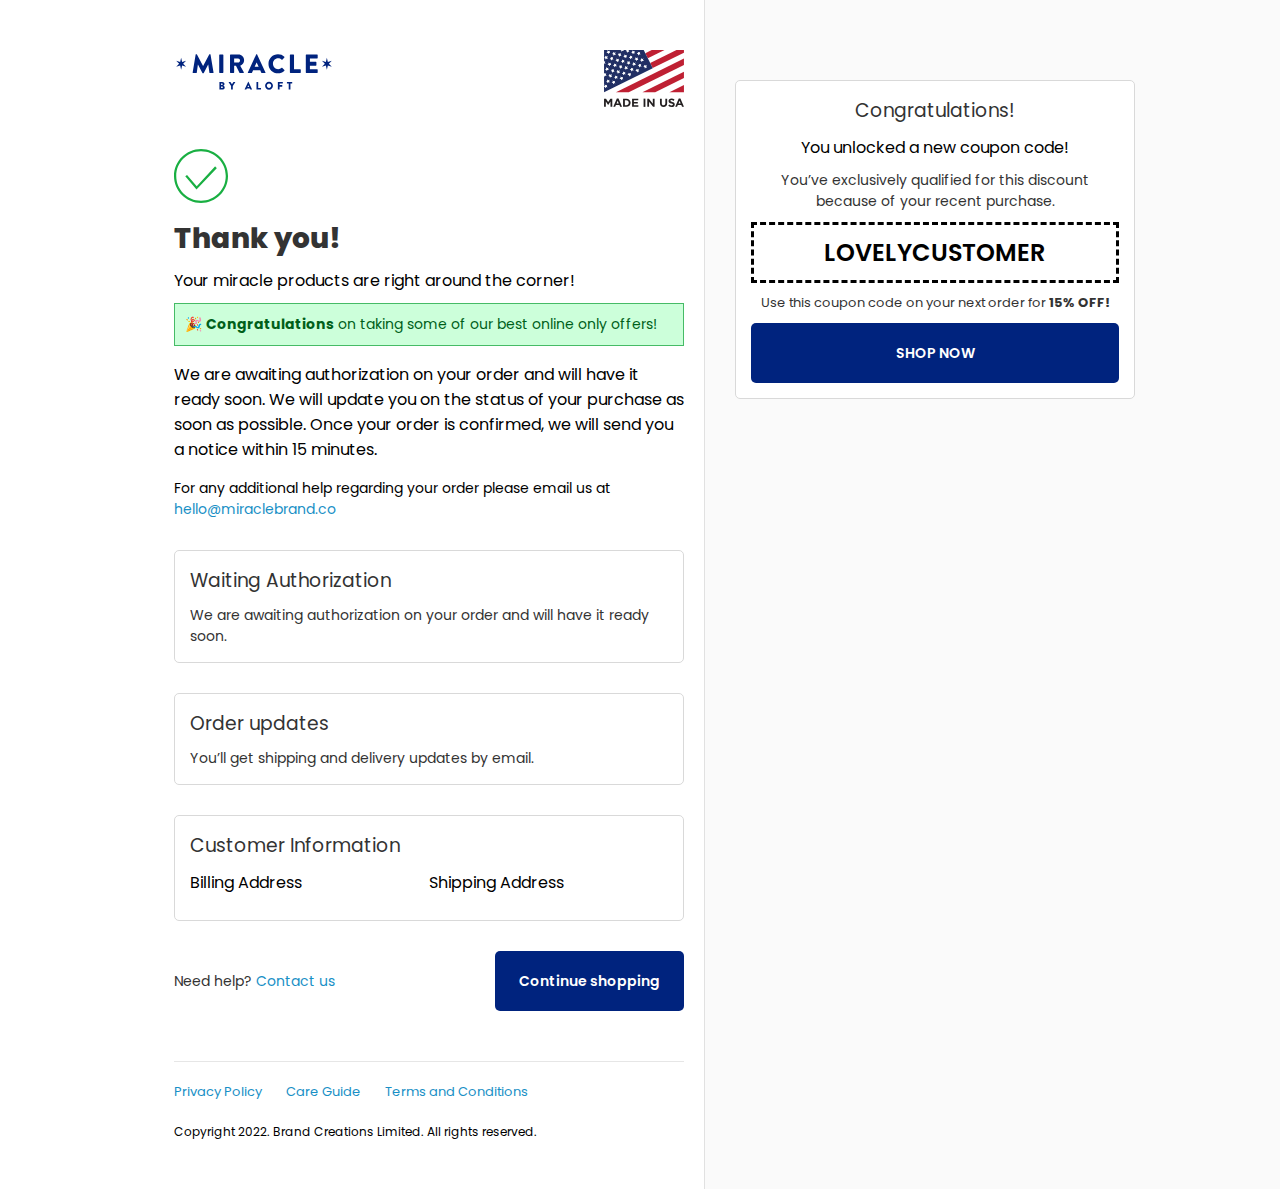
<file: receipt/index.html>
<!DOCTYPE html>
<html>
<head>
  <meta charset="utf-8">
  <title>Thank You | Miracle Brand</title>
  <meta content="Thank You | Miracle Brand" property="og:title">
  <meta content="width=device-width, initial-scale=1" name="viewport">

	<script src="https://cdnjs.cloudflare.com/ajax/libs/jquery/3.0.0/jquery.min.js"></script>

	<script type="text/javascript" src="js/receipt1.js"></script>

  <!-----  START -->

  <script
  src="https://code.jquery.com/jquery-3.4.1.slim.min.js"
  integrity="sha256-pasqAKBDmFT4eHoN2ndd6lN370kFiGUFyTiUHWhU7k8="
  crossorigin="anonymous"></script>

<!-- SYSTEM CODE -->
<script type="text/javascript" src="https://cdn.miracleuk.rtccart.io/js/cart_loader.js"></script>
<meta content="api.miracleuk.rtccart.io"                   name="checkout-api-endpoint">
<meta content="width=device-width, initial-scale=1.0"  name="viewport" >


<link href="../favicon.png" rel="shortcut icon" type="image/x-icon">
<link href="../webclip.png" rel="apple-touch-icon">

	<link rel="stylesheet" type="text/css" href="css/receipt1.css">

	<link href="https://fonts.googleapis.com/css2?family=Poppins:ital,wght@0,100;0,200;0,300;0,400;0,500;0,600;0,700;0,800;0,900;1,100;1,200;1,300;1,400;1,500;1,600;1,700;1,800;1,900&display=swap" rel="stylesheet">



</head>
<body>


	<div class="main">
		<div class="left">
			<div class="wrapper">
				<div class="header">
					<div class="row">
						<div class="column">					
							<div class="site-logo"><img src="../logo.svg"></div>
						</div>
						<div class="column">
							<div class="site-usa"><img src="./assets/made-in-usa.svg"></div>
   					</div>
					</div>
				</div>

				<div class="mobile-cart-toggle mobile">
					<div class="summry-toggle-mob">        
					  	<div class="container" id="summry-toggle-mob">
					        <p class="summry-toggle"><svg width="20" height="19" xmlns="http://www.w3.org/2000/svg" class="order-summary-toggle__icon">
					          <path d="M17.178 13.088H5.453c-.454 0-.91-.364-.91-.818L3.727 1.818H0V0h4.544c.455 0 .91.364.91.818l.09 1.272h13.45c.274 0 .547.09.73.364.18.182.27.454.18.727l-1.817 9.18c-.09.455-.455.728-.91.728zM6.27 11.27h10.09l1.454-7.362H5.634l.637 7.362zm.092 7.715c1.004 0 1.818-.813 1.818-1.817s-.814-1.818-1.818-1.818-1.818.814-1.818 1.818.814 1.817 1.818 1.817zm9.18 0c1.004 0 1.817-.813 1.817-1.817s-.814-1.818-1.818-1.818-1.818.814-1.818 1.818.814 1.817 1.818 1.817z"></path>
					        </svg>
					        <span class="sm-txt"> Review order summary <svg width="11" height="6" xmlns="http://www.w3.org/2000/svg" class="order-summary-toggle__dropdown" fill="#000"><path d="M.504 1.813l4.358 3.845.496.438.496-.438 4.642-4.096L9.504.438 4.862 4.534h.992L1.496.69.504 1.812z"></path></svg></span>
					        <span class="sm-txt" style="display:none"> Hide order summary <svg width="11" height="7" xmlns="http://www.w3.org/2000/svg" class="order-summary-toggle__dropdown" fill="#000"><path d="M6.138.876L5.642.438l-.496.438L.504 4.972l.992 1.124L6.138 2l-.496.436 3.862 3.408.992-1.122L6.138.876z"></path></svg></span>
					        </p>
					        <p class="togle-price"><span class="checkout-subtotal-value">0.00</span></p>
					    </div>
				  	</div>
		            <div id="toggle-mob-cart" class="closed">
                        <div style="width:100%; padding:30px 0;"> 
                          	<h4 class="chk-head">Order Summary</h4>
                          	<div class="checkout-cart-display"></div>
		                </div>
		            </div>
				</div>

				<div class="content">
					<div class="order-header">
						<img src="assets/receipt-check.svg" class="checkmark">
						
						

					
						<h3 class="order-name">
							Thank you!
						</h3>

						<h4>
							Your miracle products are right around the corner!

						</h4>

						<div class="congratulations">
							🎉 <strong>Congratulations</strong> on taking some of our best online only offers!
						</div>
						


<p>
	We are awaiting authorization on your order and will have it ready soon. We will update you on the status of your purchase as soon as possible. Once your order is confirmed, we will send you a notice within 15 minutes.
</p>


<p style="font-size:14px">
	For any additional help regarding your order please email us at <a href="mailto:info@miraclebrand.co.uk">hello@miraclebrand.co</a>

						</p>

					</div>
					<div class="order-section border">
						<!--
						<div class="order-section_row row-insurance">
							<img src="images/insured_small.png" class="insurance-car">
							<span class="insurance-quantity">1</span>
							<span class="insurance-text">Shipping Insurance</span>
						</div>
						-->
						<div class="order-section_row">
							<h3>Waiting Authorization</h3>
							<p>We are awaiting authorization on your order and will have it ready soon.</p>
						</div>
					</div>
					<div class="order-section border">
						<div class="order-section_row">
							<h3>Order updates</h3>
							<p>You’ll get shipping and delivery updates by email.</p>
						</div>
					</div>
					<div class="order-section border">
						<div class="order-section_row">
							<h3>Customer Information</h3>

							<div class="row">
								<div class="column-address">					
									<h4>Billing Address</h5>
									<div class="checkout-billing-address"></div>

								</div>
								<div class="column-address">
									<h4>Shipping Address</h5>
									<div class="checkout-shipping-address"></div>

								 </div>
							</div>


						</div>
					</div>
					<div class="order-section order-section-footer_info">
						<p class="order-section_contactus">
							Need help? <a href="mailto:hello@miraclebrand.co">Contact us</a>
						</p>
						<p class="order-section_continueshopping">
							<a href="https://miraclebrand.co" class="btn btn-continueshopping">Continue shopping</a>
						</p>
					</div>
				</div>
				<div class="footer">
					<ul class="policy-list">
				      	<li class="policy-list__item ">
				        	<a href="https://www.miraclebrand.co/pages/privacy-policy">Privacy Policy</a>
				      	</li>
				      	<li class="policy-list__item ">
				        	<a href="https://www.miraclebrand.co/pages/care-guide">Care Guide</a>
				      	</li>
				      	<li class="policy-list__item ">
				        	<a href="https://www.miraclebrand.co/pages/terms-and-conditions">Terms and Conditions</a>
								</li>
						</ul>
						<p style="font-size:12px">
							Copyright 2022. Brand Creations Limited. All rights reserved.
						</p>
				</div>
			</div>
		</div>
		<div class="right desktop">
			<div class="wrapper">
				<div class="checkout-cart-display"></div>



				<div class="order-section border center coupon">
					<div class="order-section_row">
						<h3>Congratulations!</h3>
						<h4>You unlocked a new coupon code!</h4>
						<p style="margin:10px 0px">
						You’ve exclusively qualified for this discount because of your recent purchase.
					  </p>
						<div class="coupon-field">
						LOVELYCUSTOMER
						</div>
						<p style="margin:10px 0px;font-size:13px">
							Use this coupon code on your next order for <strong>15% OFF!</strong>
						</p>

						<a href="../index.html" class="btn coupon">SHOP NOW</a>


					</div>
				</div>


			</div>
		</div>

	</div>
</body>
</html>
</file>
<file: receipt/css/receipt1.css>
body {
	margin: 0;	
    font-family: -apple-system, BlinkMacSystemFont, "Segoe UI", Roboto, Helvetica, Arial, sans-serif, "Apple Color Emoji", "Segoe UI Emoji", "Segoe UI Symbol", sans-serif;
    font-family: Poppins!important;
}

body * {
	box-sizing: border-box;
}

a {
    text-decoration: none;
    color: #1990c6;
    font-size: 14px;
}


h4 {
    font-weight: 400;
    margin:0px;
}

.btn {
    padding: 1.4em 1.7em;
    text-decoration: none;
    background: #00237e;
    border-radius: 5px;
    color: #FFF;
    font-weight: 600;
    display: inline-block;
}

.main {
    min-height: 100vh;
    display: flex;
}

.main .left {
	width: 55%;
}

.main .left .content {
    padding-bottom: 50px;
}

.main .left .wrapper {
    width: 100%;
    float: right;
    padding: 50px 20px 20px 20px;
    max-width: 550px;
}

.main .left .header .site-logo img {
	width: 160px;
}

.main .left .order-header {
	padding-top: 30px;
}

.main .left .order-header .order-number {
	color: #545454;
	font-size: 14px;
}

.main .left .order-header .order-name {
    color: #333;
    font-size: 28px;
    font-weight: 800;
    margin: 8px 0;
}

.main .left .order-header .checkmark {
	position: relative;
    width: 54px;
    margin-left: 0px;
    margin-top: 5px;
}

.order-section {
	margin-top: 30px;
}

.order-section .order-section_row {
	padding: 15px;
}

.order-section .order-section_row:not(:first-child) {
    border-top: solid 1px #d9d9d9;
}

.order-section .order-section_row h3 {
    color: #333;
    font-weight: 400;
    margin: 0;
    margin-bottom: 10px;
}

.order-section p {
    margin: 0;
    color: #333;
    font-size: 14px;
}

.order-section .order-section_contactus a {
    text-decoration: none;
    color: #1990c6;
    font-size: 14px;
}

.order-section.order-section-footer_info {
    display: table;
    width: 100%;
}

.order-section.order-section-footer_info .order-section_contactus {
    display: table-cell;
    vertical-align: middle;
    text-align: left;
}

.order-section.order-section-footer_info .order-section_continueshopping {
    display: table-cell;
    text-align: right;
    vertical-align: middle;
}

.row-insurance .insurance-car {
	border: solid 1px #d9d9d9;
    border-radius: 5px;
    width: 40px;
    float: left;
}

.row-insurance .insurance-quantity {
    background: rgba(114,114,114,0.9);
    color: #FFF;
    width: 20px;
    height: 20px;
    position: absolute;
    display: inline-block;
    text-align: center;
    line-height: 20px;
    border-radius: 50%;
    font-size: 13px;
    margin-left: -10px;
    margin-top: -10px;
}

.row-insurance .insurance-text {
    line-height: 40px;
    margin-left: 20px;
    font-size: 14px;
    font-weight: 500;
}

.border {
	border: solid 1px #d9d9d9;
    border-radius: 5px;
}

.main .left .footer {
    padding: 1em 0;
    border-top: 1px solid #e6e6e6;
}

.main .left .footer ul.policy-list {
    padding: 0;
    list-style: none;
    display: flex;
    margin: 0;
}

.main .left .footer ul.policy-list li.policy-list__item {
    margin-right: 1.5em;
    margin-bottom: 0.5em;
}

.main .left .footer ul.policy-list li.policy-list__item a {
    font-size: 13px;
}

.main .right {
	width: 45%;
	background: #fafafa;
	border-left: solid 1px #e1e1e1;
}

.main .right .wrapper {
    padding: 50px 20px 20px 30px;
    max-width: 450px;
    width: 100%;
}

#toggle-mob-cart {
    display: none;
}

.mobile-cart-toggle {
    display: inline-block;
    width: 100%;
    padding: 15px;
    background: #fafafa;
    border: 1px solid #e6e6e6;
    margin-top: 20px;
}

.mobile-cart-toggle .summry-toggle {
    float: left;
    margin: 0;
    width: calc(100% - 70px);
}

.summry-toggle-mob {
    display: inline-block;
    width: 100%;
}

.mobile-cart-toggle .togle-price {
    float: right;
    margin: 0;
    width: 70px;
    text-align: right;
}

.mobile-cart-toggle .togle-price .checkout-subtotal-value:before {
    content: "$";
}

.mobile-cart-toggle .chk-head {
    margin: 0 0 20px 0;
}

@media screen and (min-width: 993px) {
    .mobile {
        display: none !important
    }
}

@media screen and (max-width: 992px) {
    .desktop {
        display: none !important;
    }

    .main {
        display: block;
    }

    .main .left {
        width: 100%;
    }

    .main .left .wrapper {
        float: none;
        padding: 20px 3vw;
    }

    .main .left .order-header {
        padding-left: 0px;
    }
}

p.covid-notice {
    background-color: #ccffda;
    padding: 10px;
    border: 1px solid #46bb66;
    color: #005f1a;
}


.congratulations {
    background-color: #ccffda;
    padding: 10px;
    border: 1px solid #46bb66;
    color: #005f1a;
    margin-top: 10px;
    font-size: 14px;
}

button.checkout-coupon-button {
    display: none!important;
}

.row {
    display: flex;
  }
  
  .column {
    flex: 50%;
  }

  .column-address {
    flex: 50%;
  }

  .main .left .header .site-usa img {
    width: 80px;
}

.site-usa {
    float: right;
}


@media screen and (max-width: 600px) {

    .column-address {
        width: 100%!important;
      }


    img.checkmark {
        position: relative!important;
        margin: 0px!important;
    }

    .main .left .order-header {
        padding-left:0px;
    }

}

.mobile-cart-toggle {
    cursor: pointer;
}


tr.discount-line {
    text-align: left;
    color: #27925e;
    font-weight: 600;
}


  tr.product-line {
    text-align: left!important;
}

tr.subtotal-line {
    text-align: left;
    border: 0;
}

tr.shipping-line {
    text-align: left;
    border: 0;
}

tr.tax-line {
    text-align: left;
    border: 0;
}


tr.total-line {
    text-align: left;
    font-weight: 600;
}

p.notice-shipping {
    border: 1px solid #9ad1ef;
    border-radius: 3px;
    padding: 15px;
    margin-bottom: 20px;
    display: flex;
    align-items: center;
    width: 100%;
    background: #e4f3fb;
    margin-top: 20px;
    font-size: 13px;
}


.checkout-cart-display {
    font-size: 14px;
}

.checkout-billing-address {
    font-size: 14px;
    margin-top:10px;

}

.checkout-shipping-address {
    font-size: 14px;
    margin-top:10px;
}

.coupon-field {
    padding: 10px 20px;
    font-size: 24px;
    font-weight: 600;
    text-align: center;
    border: 3px dashed #000;
    margin: 10px 0px;
}

a.btn.coupon {
    width: 100%;
    text-align: center;
}

.center {
    text-align: center;
}

.order-section.border.center.coupon {
    background-color: #fff;
}
</file>
